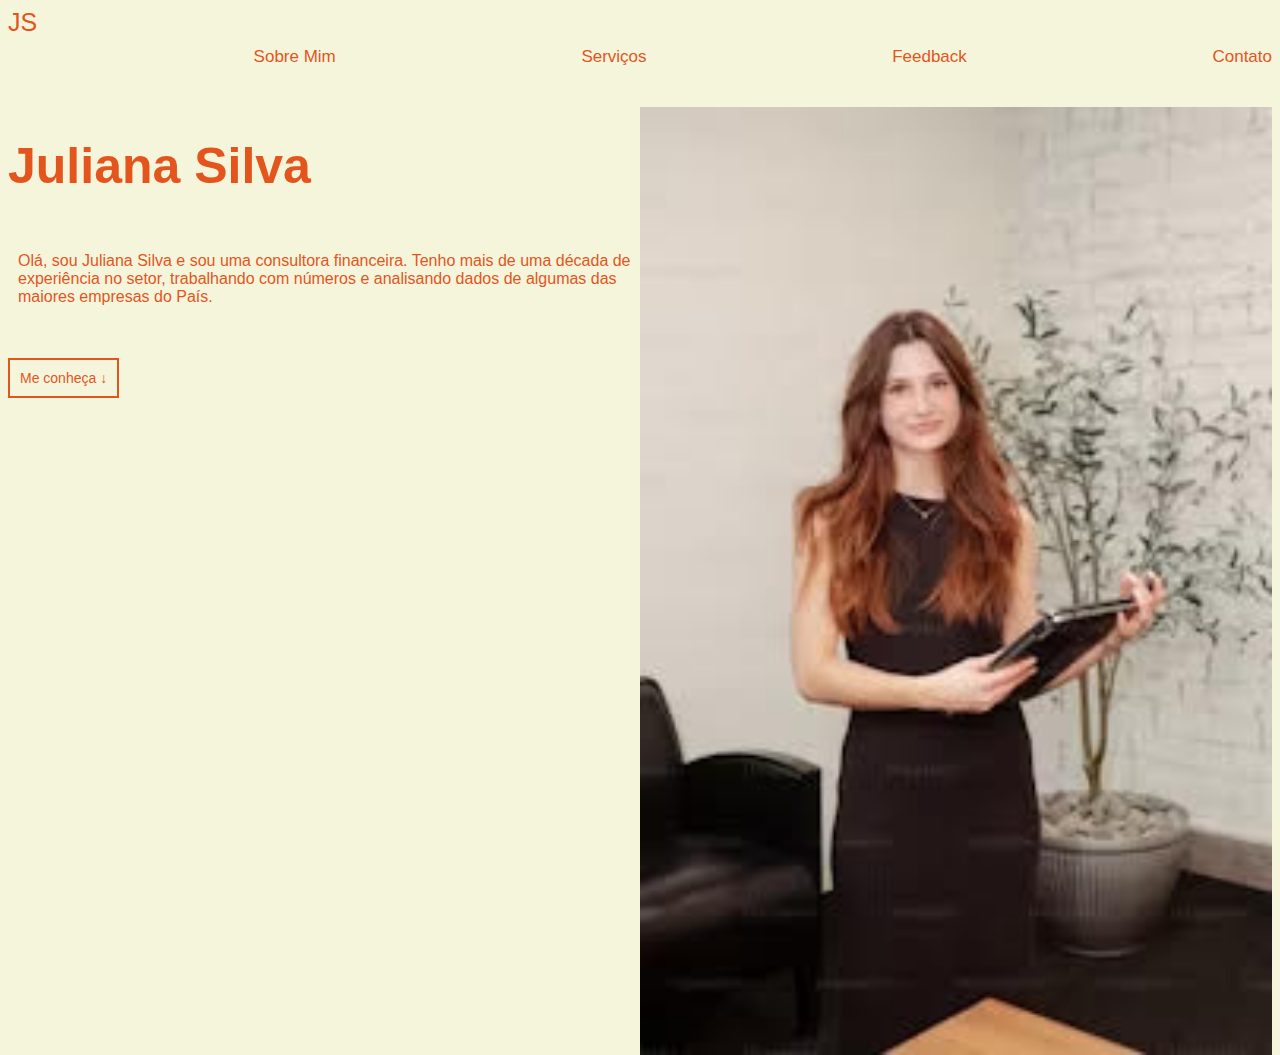
<file: index.html>
<!DOCTYPE html>
<html lang="en">
<head>
    <meta charset="UTF-8">
    <meta name="viewport" content="width=device-width, initial-scale=1.0">
    <script src="code.js"></script>
    <link rel="stylesheet" href="style.css">
    <title>Juliana Silva</title>
</head>
<body>
    <header id="header" class="JS">JS
         <nav id="nav" class="nav"> 
             <a href="meConheca.html">Sobre Mim</a>
             <a href="meuTrabalho.html">Serviços</a>
             <a href="meuTrabalho.html">Feedback</a> <!--não entendi que pag era pra referenciar aqui ?-->
             <a href="trabalheComigo.html">Contato</a>
    </nav></header>
         <img id="julianaSilva1" class="juliana-silva1" src="JulianaSilva2.jpg" alt="Juliana Silva">
            <h1 id="Nome" class="nome">Juliana Silva</h1><br><br>
                <main class="par1" id="par1"><p>Olá, sou Juliana Silva e sou uma consultora financeira. Tenho mais de uma década de experiência no setor, trabalhando com números e analisando dados de algumas das maiores empresas do País.</p></main>
             <br><br>
    <button class="MeConheca" id="MeConheca" onclick="meConheca()">Me conheça ↓</button>
</body>
</html>
</file>
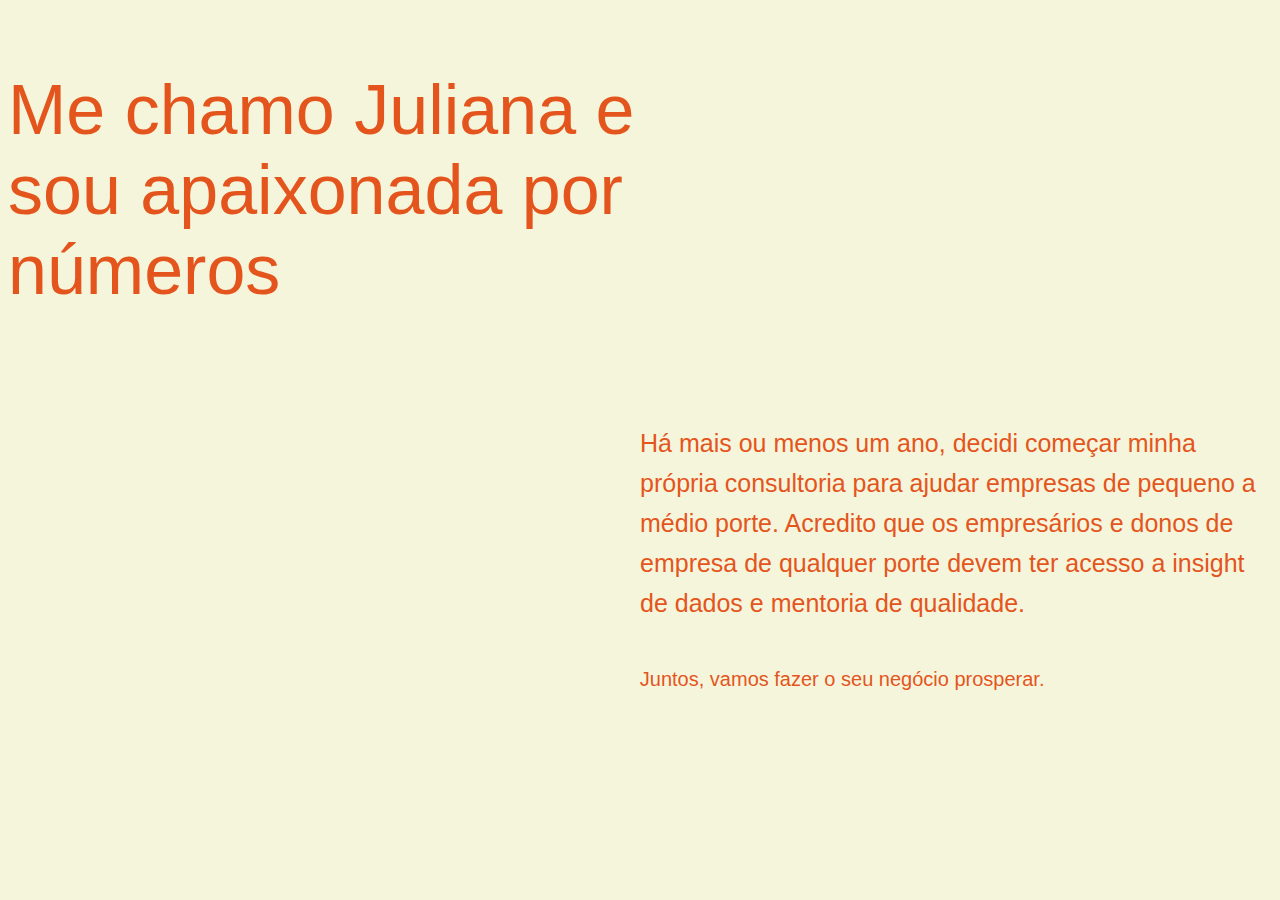
<file: meConheca.html>
<!DOCTYPE html>
<html lang="en">
<head>
    <meta charset="UTF-8">
    <meta name="viewport" content="width=device-width, initial-scale=1.0">
    <link rel="stylesheet" href="style.css">
    <title>Me conheça</title>
</head>
<body>
    <section id="JulianaSilva" class="juliana-silva"><p>Me chamo Juliana e sou apaixonada por números</p></section><br>
    <section id="par2" class="par2"><p>Há mais ou menos um ano, decidi começar minha própria consultoria para ajudar empresas de pequeno a médio porte. Acredito que os empresários e donos de empresa de qualquer porte devem ter acesso a insight de dados e mentoria de qualidade.</p></section><br><br><br>
    <section class="par3" id="par3"><p><b>Juntos, vamos fazer o seu negócio prosperar.</b></p></section>
    <div class="container">
    </div>
</body>
</html>
</file>
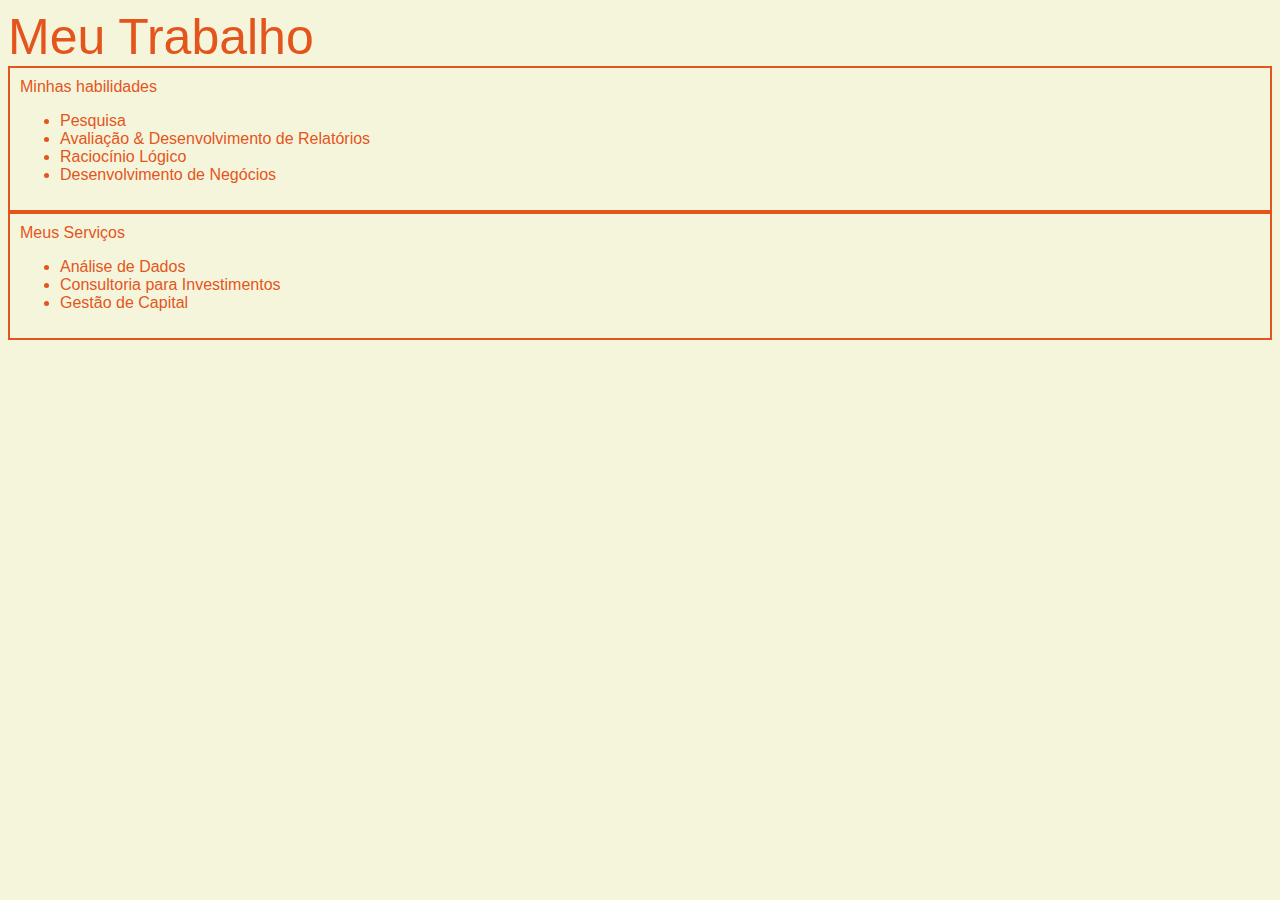
<file: meuTrabalho.html>
<!DOCTYPE html>
<html lang="en">
<head>
    <meta charset="UTF-8">
    <meta name="viewport" content="width=device-width, initial-scale=1.0">
    <link rel="stylesheet" href="style.css">
    <title>Meu Trabalho</title>
</head>
<body>
    <header id="meuTrabalho" class="meu-trabalho">Meu Trabalho</header>
    <aside id="habilidades" class="habilidades">
        <div class="minhas-habilidades">Minhas habilidades</div>
          <ul>
              <li>Pesquisa</li>
              <li>Avaliação & Desenvolvimento de Relatórios</li>
              <li>Raciocínio Lógico</li>
              <li>Desenvolvimento de Negócios</li>
          </ul>
    </aside>
    <aside id="servicos" class="servicos">
        <div class="meus-servicos" id="meuServicos">Meus Serviços</div>
          <ul>
                <li>Análise de Dados</li>
                <li>Consultoria para Investimentos</li>
                <li>Gestão de Capital</li>
          </ul>
    </aside>
</body>
</html>
</file>
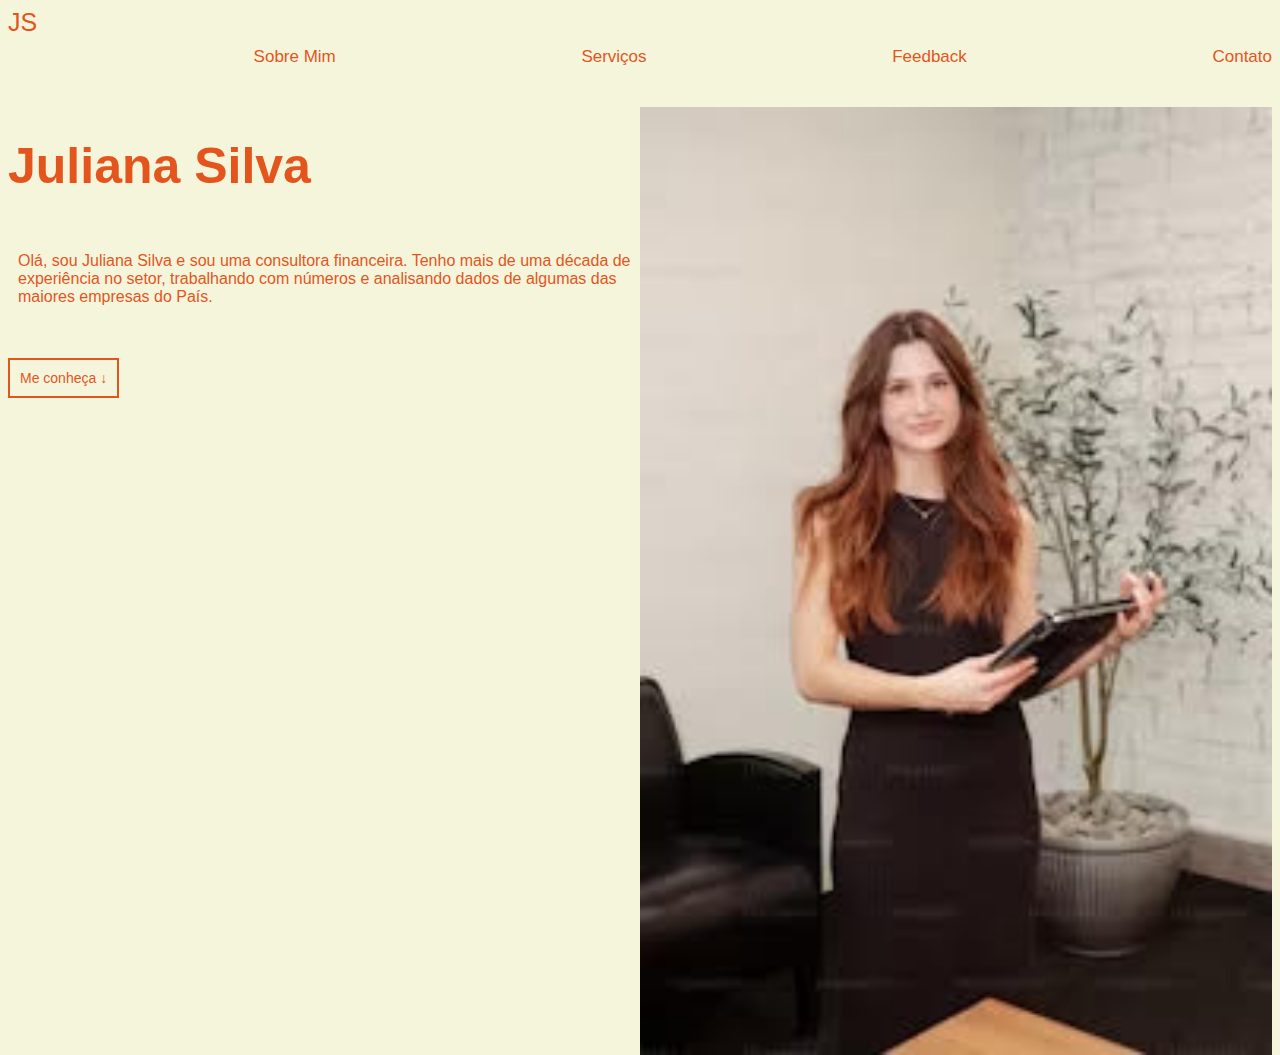
<file: rec/index (1).html>
<!DOCTYPE html>
<html lang="en">
<head>
    <meta charset="UTF-8">
    <meta name="viewport" content="width=device-width, initial-scale=1.0">
    <script src="code.js"></script>
    <link rel="stylesheet" href="style.css">
    <title>Juliana Silva</title>
</head>
<body>
    <header id="header" class="JS">JS
         <nav id="nav" class="nav"> 
             <a href="meConheca.html">Sobre Mim</a>
             <a href="meuTrabalho.html">Serviços</a>
             <a href="meuTrabalho.html">Feedback</a> <!--não entendi que pag era pra referenciar aqui ?-->
             <a href="trabalheComigo.html">Contato</a>
    </nav></header>
         <img id="julianaSilva1" class="juliana-silva1" src="imgs/JulianaSilva2.jpg" alt="Juliana Silva">
            <h1 id="Nome" class="nome">Juliana Silva</h1><br><br>
                <main class="par1" id="par1"><p>Olá, sou Juliana Silva e sou uma consultora financeira. Tenho mais de uma década de experiência no setor, trabalhando com números e analisando dados de algumas das maiores empresas do País.</p></main>
             <br><br>
    <button class="MeConheca" id="MeConheca" onclick="meConheca()">Me conheça ↓</button>
</body>
</html>
</file>
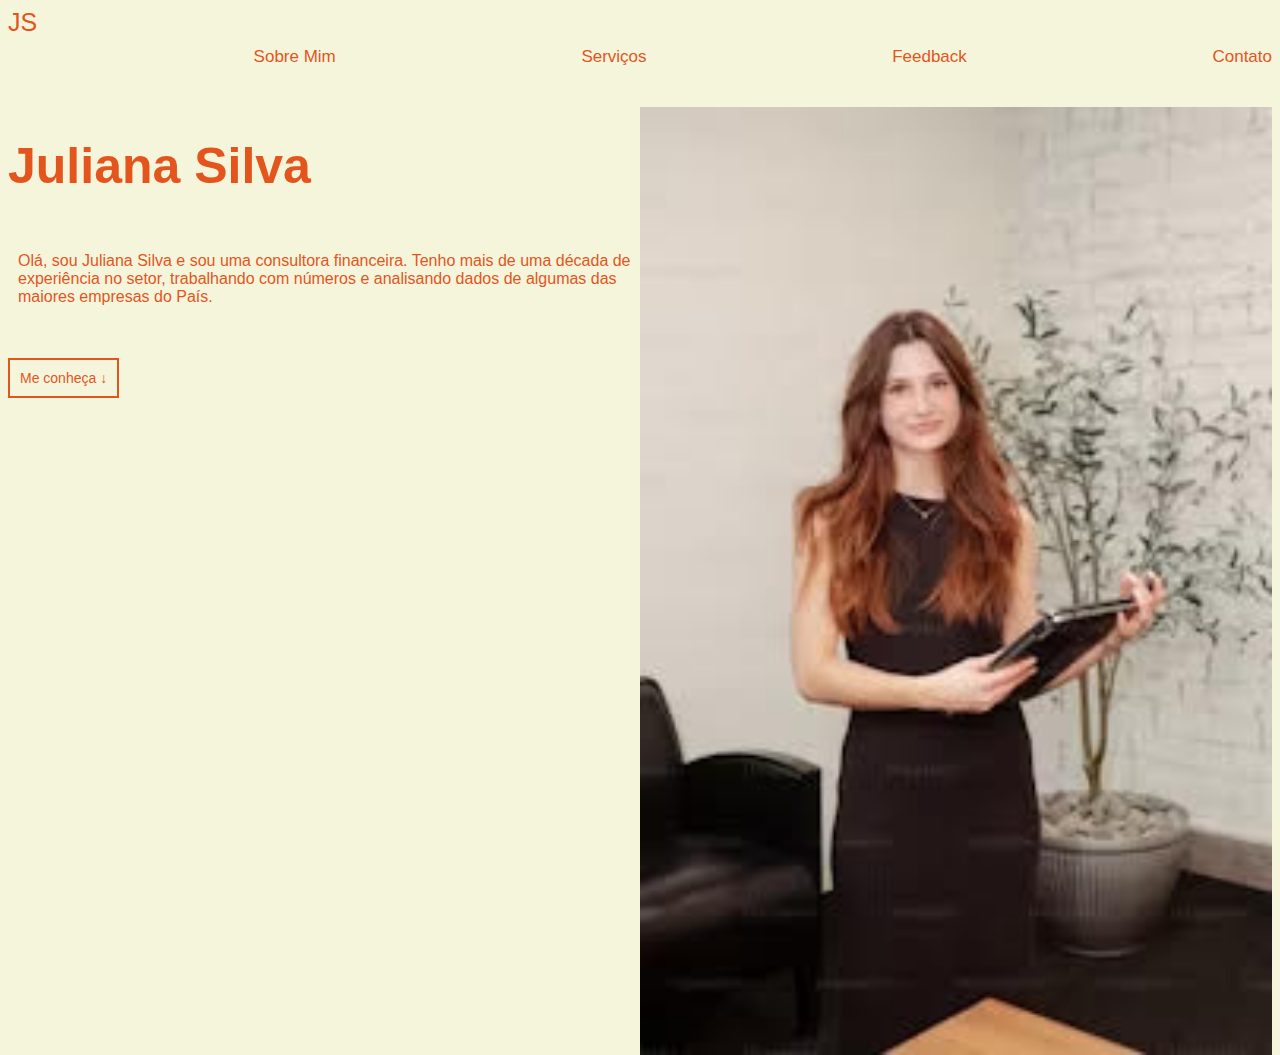
<file: rec/index .html>
<!DOCTYPE html>
<html lang="en">
<head>
    <meta charset="UTF-8">
    <meta name="viewport" content="width=device-width, initial-scale=1.0">
    <script src="code.js"></script>
    <link rel="stylesheet" href="style.css">
    <title>Juliana Silva</title>
</head>
<body>
    <header id="header" class="JS">JS
         <nav id="nav" class="nav"> 
             <a href="meConheca.html">Sobre Mim</a>
             <a href="meuTrabalho.html">Serviços</a>
             <a href="meuTrabalho.html">Feedback</a> <!--não entendi que pag era pra referenciar aqui ?-->
             <a href="trabalheComigo.html">Contato</a>
    </nav></header>
         <img id="julianaSilva1" class="juliana-silva1" src="imgs/JulianaSilva2.jpg" alt="Juliana Silva">
            <h1 id="Nome" class="nome">Juliana Silva</h1><br><br>
                <main class="par1" id="par1"><p>Olá, sou Juliana Silva e sou uma consultora financeira. Tenho mais de uma década de experiência no setor, trabalhando com números e analisando dados de algumas das maiores empresas do País.</p></main>
             <br><br>
    <button class="MeConheca" id="MeConheca" onclick="meConheca()">Me conheça ↓</button>
</body>
</html>
</file>
<file: style.css>
body {
    background-color: beige;
    color: #e4551d;
    font-family: Arial, Helvetica, sans-serif;
    font-style: normal;
    font-weight: 300;
}
 nav {
    display:grid;
    place-content: right;
    place-items: right;  
   color: #e4551d; 
   position: fixed
   padding: 10px
}
button {
    background-color: beige;
    border: 2px solid #e4551d;
    color: #e4551d;
    padding: 10px 10px;
    text-align: center;
    text-decoration: none;
    display: inline-block;
    font-size: 14px;
}
button:hover{
    background-color: rgb(236, 132, 90);
    color: beige;
}
header{
    font-size: 25px;
}
nav a{
    grid-row: 1;
    background-color: beige;
    color: #e4551d;
    text-align: right;
    text-decoration: none;
    font-size: 17px;
    margin-top: 10px;
    margin-bottom: 20px;
    margin-left: 10px; 
}
.juliana-silva1{
    float:right;
    width:50%;
    margin-top: 20px;
}
.par1{
    width:50%;
    float:left
    margin-top:10px;
    margin-bottom:10px;
    margin-right: 200px;
    margin-left: 10px;
}
.nome{
    margin-top: 50px;
    margin-bottom: 5px;
    font-size: 50px;
}
.juliana-silva {
    font-size: 40px;
    float:left
    margin-bottom:40px;
    margin-right:100px;

}
.par2{
    margin-left: 50%;
    float:right;
    font-size: 25px;
    line-height: 40px;
}
.meu-trabalho{
    font-size: 50px;
}
.juliana-silva2{
    float: left;
    width:50%;
    height: auto;
}
.Trabalhe-Comigo{
    margin-top: 25%;
    text-align: center;
    margin-bottom: 0%;
}
.ligue{
    text-align: center;
}
.email{
    text-align: center;
    margin-bottom: 25px;
}
.icons{
    text-align: center;
    font-size: 24px;
}
.juliana-silva{
    font-size: 70px;
    margin-right: 50%;
    margin-bottom: 0%;
}
.par3{
    text-align: left;
    font-size: 20px;
    margin-left: 25%;
    margin-right: 18%;
    float: right;
}
.servicos{
    padding: 10px;
    border: 2px solid #e4551d;
}
.habilidades{
    padding: 10px;
    border: 2px solid #e4551d;

}
</file>
<file: rec/style.css>
body {
    background-color: beige;
    color: #e4551d;
    font-family: Arial, Helvetica, sans-serif;
    font-style: normal;
    font-weight: 300;
}
 nav {
    display:grid;
    place-content: right;
    place-items: right;  
   color: #e4551d; 
   position: fixed
   padding: 10px
}
button {
    background-color: beige;
    border: 2px solid #e4551d;
    color: #e4551d;
    padding: 10px 10px;
    text-align: center;
    text-decoration: none;
    display: inline-block;
    font-size: 14px;
}
button:hover{
    background-color: rgb(236, 132, 90);
    color: beige;
}
header{
    font-size: 25px;
}
nav a{
    grid-row: 1;
    background-color: beige;
    color: #e4551d;
    text-align: right;
    text-decoration: none;
    font-size: 17px;
    margin-top: 10px;
    margin-bottom: 20px;
    margin-left: 10px; 
}
.juliana-silva1{
    float:right;
    width:50%;
    margin-top: 20px;
}
.par1{
    width:50%;
    float:left
    margin-top:10px;
    margin-bottom:10px;
    margin-right: 200px;
    margin-left: 10px;
}
.nome{
    margin-top: 50px;
    margin-bottom: 5px;
    font-size: 50px;
}
.juliana-silva {
    font-size: 40px;
    float:left
    margin-bottom:40px;
    margin-right:100px;

}
.par2{
    margin-left: 50%;
    float:right;
    font-size: 25px;
    line-height: 40px;
}
.meu-trabalho{
    font-size: 50px;
}
.juliana-silva2{
    float: left;
    width:50%;
    height: auto;
}
.Trabalhe-Comigo{
    margin-top: 25%;
    text-align: center;
    margin-bottom: 0%;
}
.ligue{
    text-align: center;
}
.email{
    text-align: center;
    margin-bottom: 25px;
}
.icons{
    text-align: center;
    font-size: 24px;
}
.juliana-silva{
    font-size: 70px;
    margin-right: 50%;
    margin-bottom: 0%;
}
.par3{
    text-align: left;
    font-size: 20px;
    margin-left: 25%;
    margin-right: 18%;
    float: right;
}
.servicos{
    padding: 10px;
    border: 2px solid #e4551d;
}
.habilidades{
    padding: 10px;
    border: 2px solid #e4551d;

}
</file>
